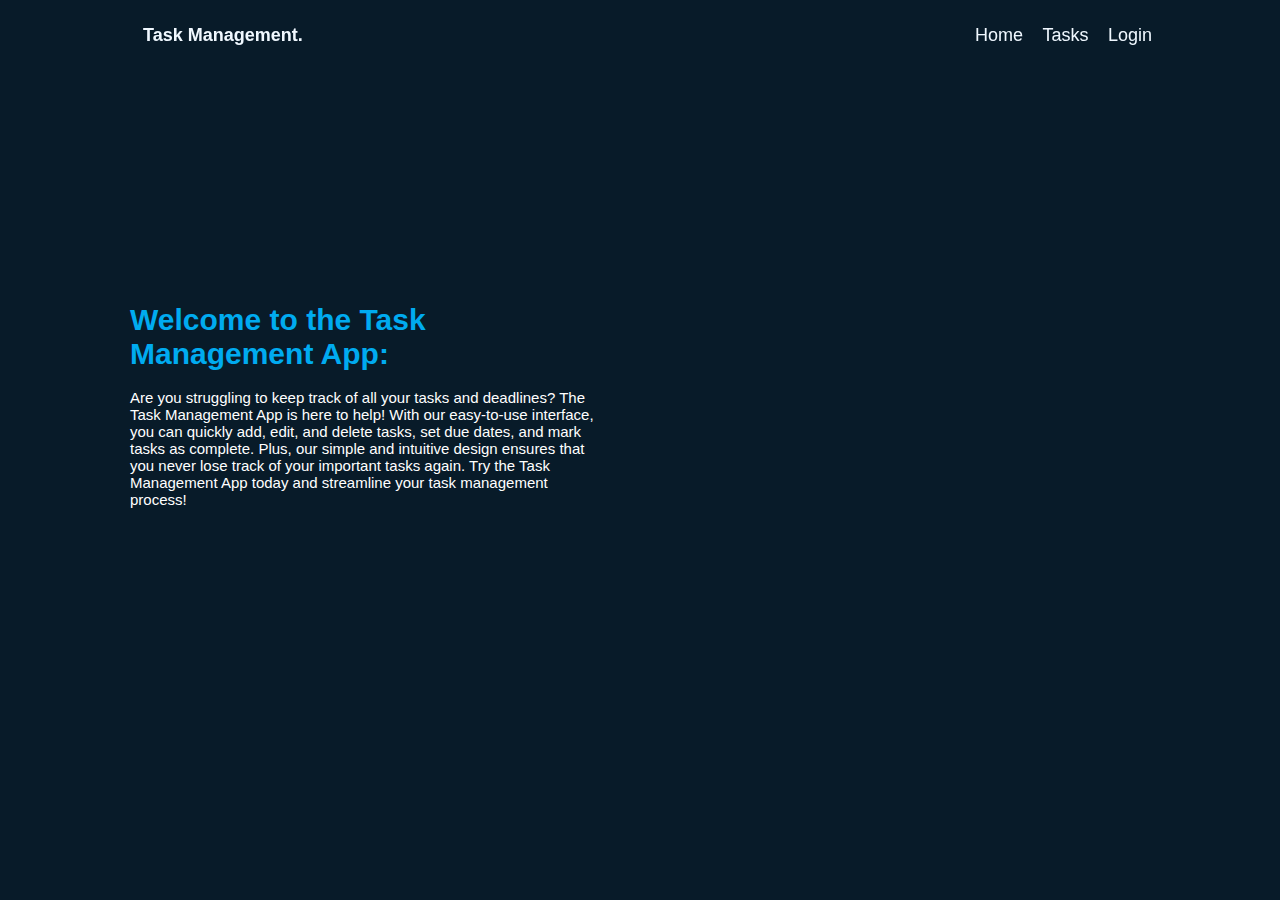
<file: index.html>
<!DOCTYPE html>
<html lang="en">
<head>
    <meta charset="UTF-8">
    <meta http-equiv="X-UA-Compatible" content="IE=edge">
    <meta name="viewport" content="width=device-width, initial-scale=1.0">
    <title>Document</title>
    <link rel="stylesheet" href="index.css">

</head>
<body>
    <header class="header">
        <a href="#" class="logo">Task Management.</a>

        <nav class="nav">
            <a href="index.html">Home</a>
            <a href="tasks.html">Tasks</a>
            <a href="login.html"> Login</a>
        </nav>
        </header> 
     <section class="sec">
         <div class="s1">
            <h2> Welcome to the Task Management App:</h2> <br>
          <p>Are you struggling to keep track of all your tasks and deadlines?  
        The Task Management App is here to help! With our easy-to-use interface,
        you can quickly add, edit, and delete tasks, set due dates, and mark tasks 
        as complete. Plus, our simple and intuitive design ensures that you never lose 
        track of your important tasks again. Try the Task Management App today and streamline your task management process!</p>
        </div>
     </section>
</body>
</html>
</file>
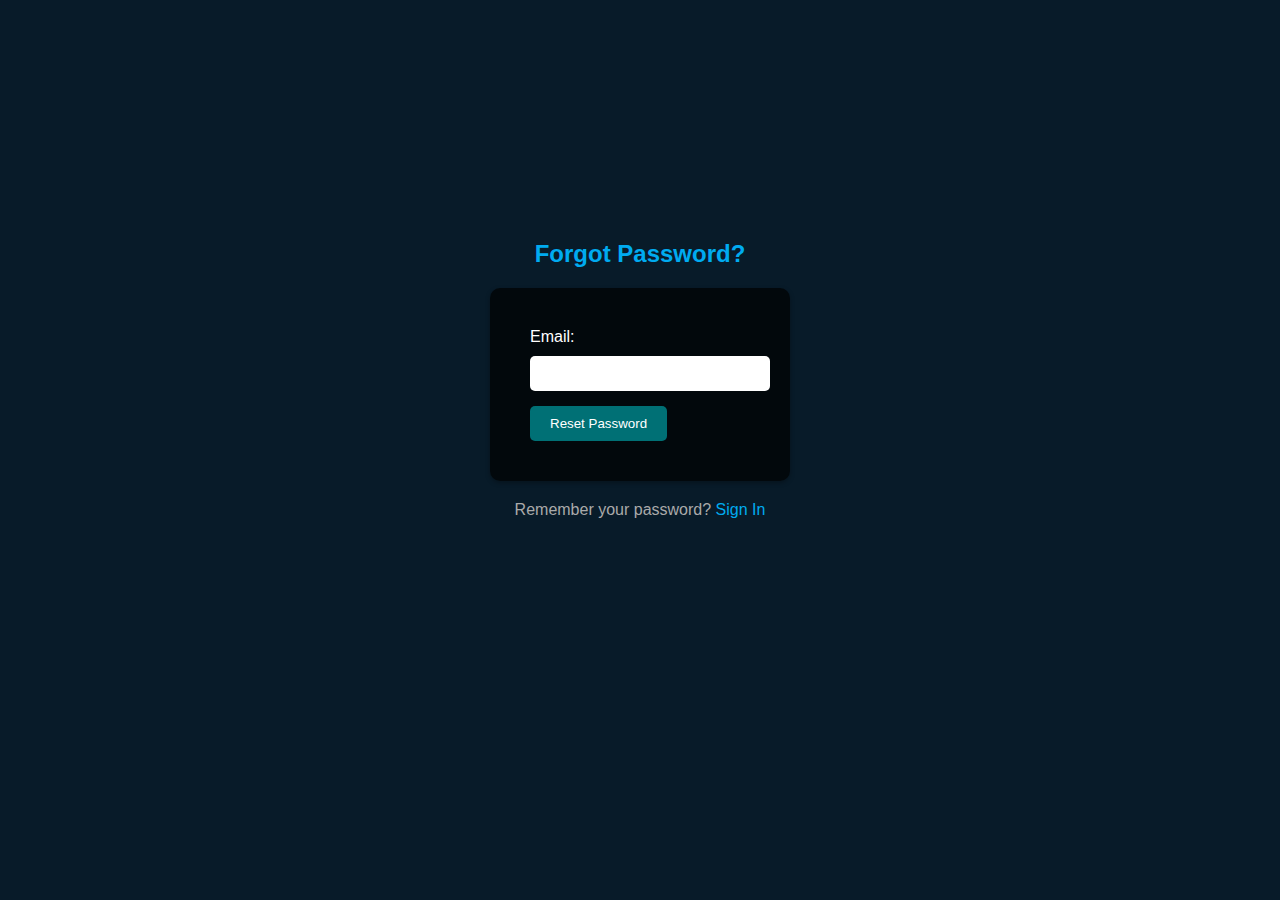
<file: ForgotPassword.html>
<!DOCTYPE html>
<html lang="en">
<head>
    <meta charset="UTF-8">
    <meta http-equiv="X-UA-Compatible" content="IE=edge">
    <meta name="viewport" content="width=device-width, initial-scale=1.0">
    <title>FORGOT PASSWORD</title>
    <link rel="stylesheet" href="forgotpass.css">
</head>
<body>
    <div class="container">
        <h2>Forgot Password?</h2>
        <form>
          <label for="email">Email:</label>
          <input type="email" id="email" name="email" required>
    
          <button type="submit">Reset Password</button>
        </form>
        <p class="message">Remember your password? <a href="login.html">Sign In</a></p>
      </div>
</body>
</html>
</file>
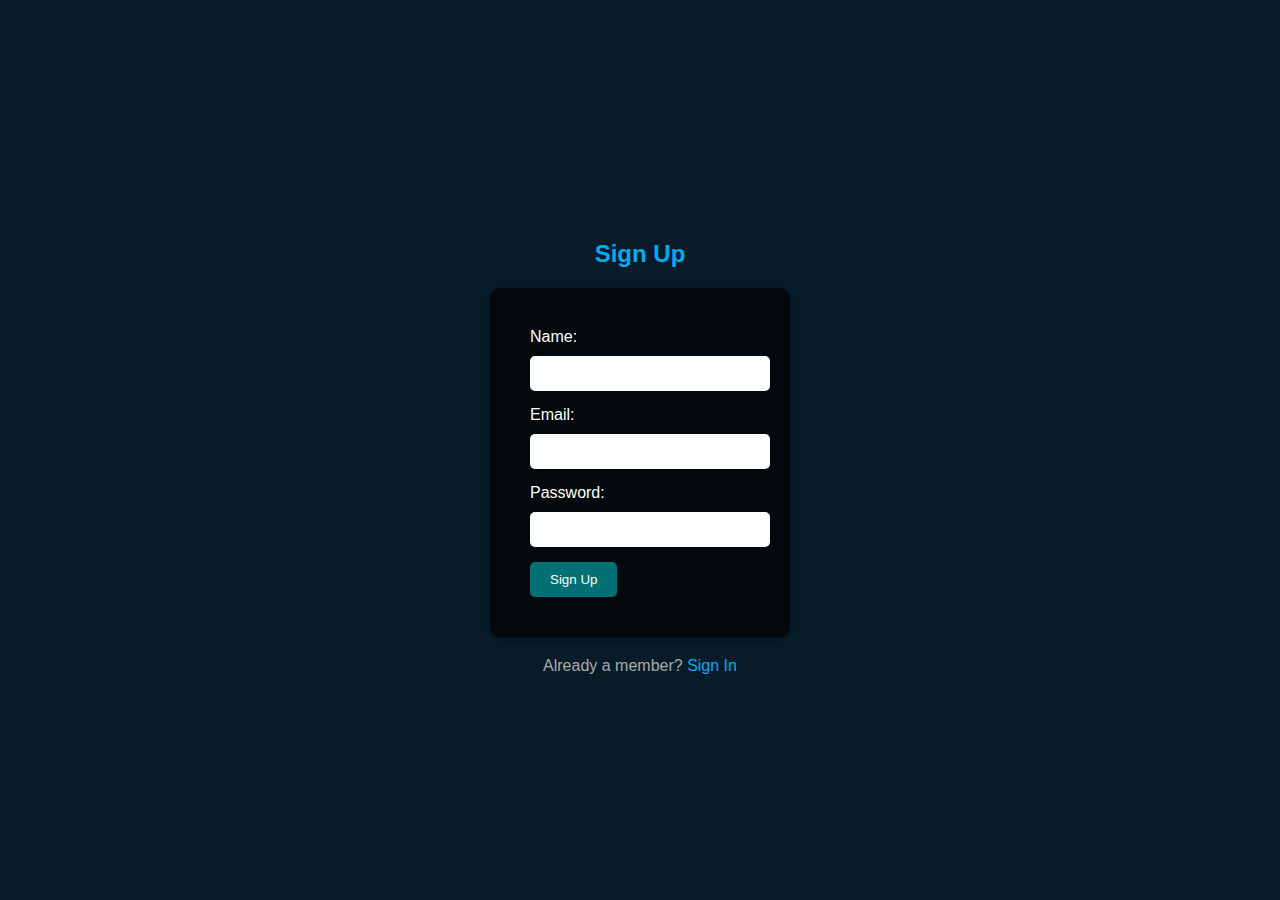
<file: signup.html>
<!DOCTYPE html>
<html lang="en">
<head>
    <meta charset="UTF-8">
    <meta http-equiv="X-UA-Compatible" content="IE=edge">
    <meta name="viewport" content="width=device-width, initial-scale=1.0">
    <title>Sign Up</title>
    <link rel="stylesheet" href="signup.css">
</head>
<body>
    <div class="container">
        <h2>Sign Up</h2>
        <form>
          <label for="name">Name:</label>
          <input type="text" id="name" name="name" required>
    
          <label for="email">Email:</label>
          <input type="email" id="email" name="email" required>
    
          <label for="password">Password:</label>
          <input type="password" id="password" name="password" required>
    
          <button type="submit">Sign Up</button>
        </form>
        <p class="message">Already a member? <a href="login.html">Sign In</a></p>
      </div>
</body>
</html>
</file>
<file: index.css>
*{
    margin: 0;
    padding: 0;
    box-sizing: border-box;
    font-family: 'consolas', sans-serif;
}

body{
   background-color: #081b29
}

.header{
    background: transparent;
    width: 100%;
    position: fixed;
    top: 0;
    left: 0;
    width: 100;
    padding: 25px 10%;
    display: flex;
    align-items: center;
    justify-content: space-between;
    z-index: 100;

}

.logo{
    font-size: large;
    color: aliceblue;
    text-decoration: none;
    font-weight: 600;
}

.logo::before{
    content: '';
    position: relative;
    top: 0;
    right: 0;
    width: 100%;
    height: 100%;
    background-color: #00abf0;
}

a{
    margin-left: 15px;
    color: aliceblue;
    font-size: large;
    text-decoration: none;
    font-weight: 500;
    transition: 2s;
    
}

a:hover{
    background-color: #00abf0;
    
}

.sec{
    color: white;
    height: 90vh;
    display: flex;
    align-items: center;
} 
.s1{
    padding-left: 130px;
    font-weight: 300;
    max-width: 600px;

}
.s1 h2{
    font-size: 30px;
    font-weight: 600;
    color: #00abf0;
}
.s1 p{
    color: white;
    font-size: 15px;
    font-weight: 300;

}
</file>
<file: forgotpass.css>
body {
    background-color: #081b29;
    font-family: Arial, sans-serif;
    color: #fff;
    margin: 0;
    padding: 0;
  }
  
  .container {
    align-items: center;
    max-width: 300px;
    height: 400px;
    margin: 0% auto;
    margin-top: 200px;
    padding: 20px;
    
  }
  
  h2 {
    color: #00abf0;
    text-align: center;
    margin-bottom: 20px;
  }
  
  form {
    max-width: 400px;
    padding: 40px;
    background-color: rgba(0, 0, 0, 0.7);
    border-radius: 10px;
    box-shadow: 0 2px 5px rgba(0, 0, 0, 0.3);
  }
  
  label {
    display: block;
    margin-bottom: 10px;
  }
  
  input[type="email"] {
    width: 100%;
    padding: 10px;
    border-radius: 5px;
    border: none;
    background-color: #fff;
    margin-bottom: 15px;
    color: #333;
  }
  
  button {
    padding: 10px 20px;
    background-color: #007075;
    color: #fff;
    border: none;
    border-radius: 5px;
    cursor: pointer;
  }
  
  .message {
    text-align: center;
    margin-top: 20px;
    color: #aaa;
  }
  
  .message a {
    color: #00abf0;
    text-decoration: none;
  }
</file>
<file: signup.css>
body {
    background-color: #081b29;
    font-family: Arial, sans-serif;
    color: #fff;
    margin: 0;
    padding: 0;
  }
  
  .container {
    align-items: center;
    max-width: 300px;
    height: 400px;
    margin: 0% auto;
    margin-top: 200px;
    padding: 20px;
    
  }
  
  h2 {
    text-align: center;
    margin-bottom: 20px;
    color: #00abf0;
    animation: fadeIn 1s ease-in-out;
  }
  
  @keyframes fadeIn {
    0% {
      opacity: 0;
      transform: translateY(-20px);
    }
    100% {
      opacity: 1;
      transform: translateY(0);
    }
  }
  
  form {
    max-width: 400px;
    padding: 40px;
    background-color: rgba(0, 0, 0, 0.7);
    border-radius: 10px;
    box-shadow: 0 2px 5px rgba(0, 0, 0, 0.3);
    animation: slideIn 1s ease-in-out;
  }
  
  @keyframes slideIn {
    0% {
      opacity: 0;
      transform: translateY(20px);
    }
    100% {
      opacity: 1;
      transform: translateY(0);
    }
  }
  
  label {
    display: block;
    margin-bottom: 10px;
    color: #fff;
  }
  
  input[type="text"],
  input[type="email"],
  input[type="password"] {
    width: 100%;
    padding: 10px;
    border-radius: 5px;
    border: none;
    background-color: #fff;
    margin-bottom: 15px;
    color: #333;
    transition: background-color 0.3s;
  }
  
  input[type="text"]:focus,
  input[type="email"]:focus,
  input[type="password"]:focus {
    background-color: #e1e1e1;
  }
  
  button {
    padding: 10px 20px;
    background-color: #007075;
    color: #fff;
    border: none;
    border-radius: 5px;
    margin-left: 50;
    cursor: pointer;
    transition: background-color 0.3s;
  }
  
  button:hover {
    background-color: #00484f;
  }
  
  .message {
    text-align: center;
    margin-top: 20px;
    color: #aaa;
  }
  
  .message a {
    color: #00abf0;
    text-decoration: none;
  }
  
  .message a:hover {
    text-decoration: underline;
  }
</file>
